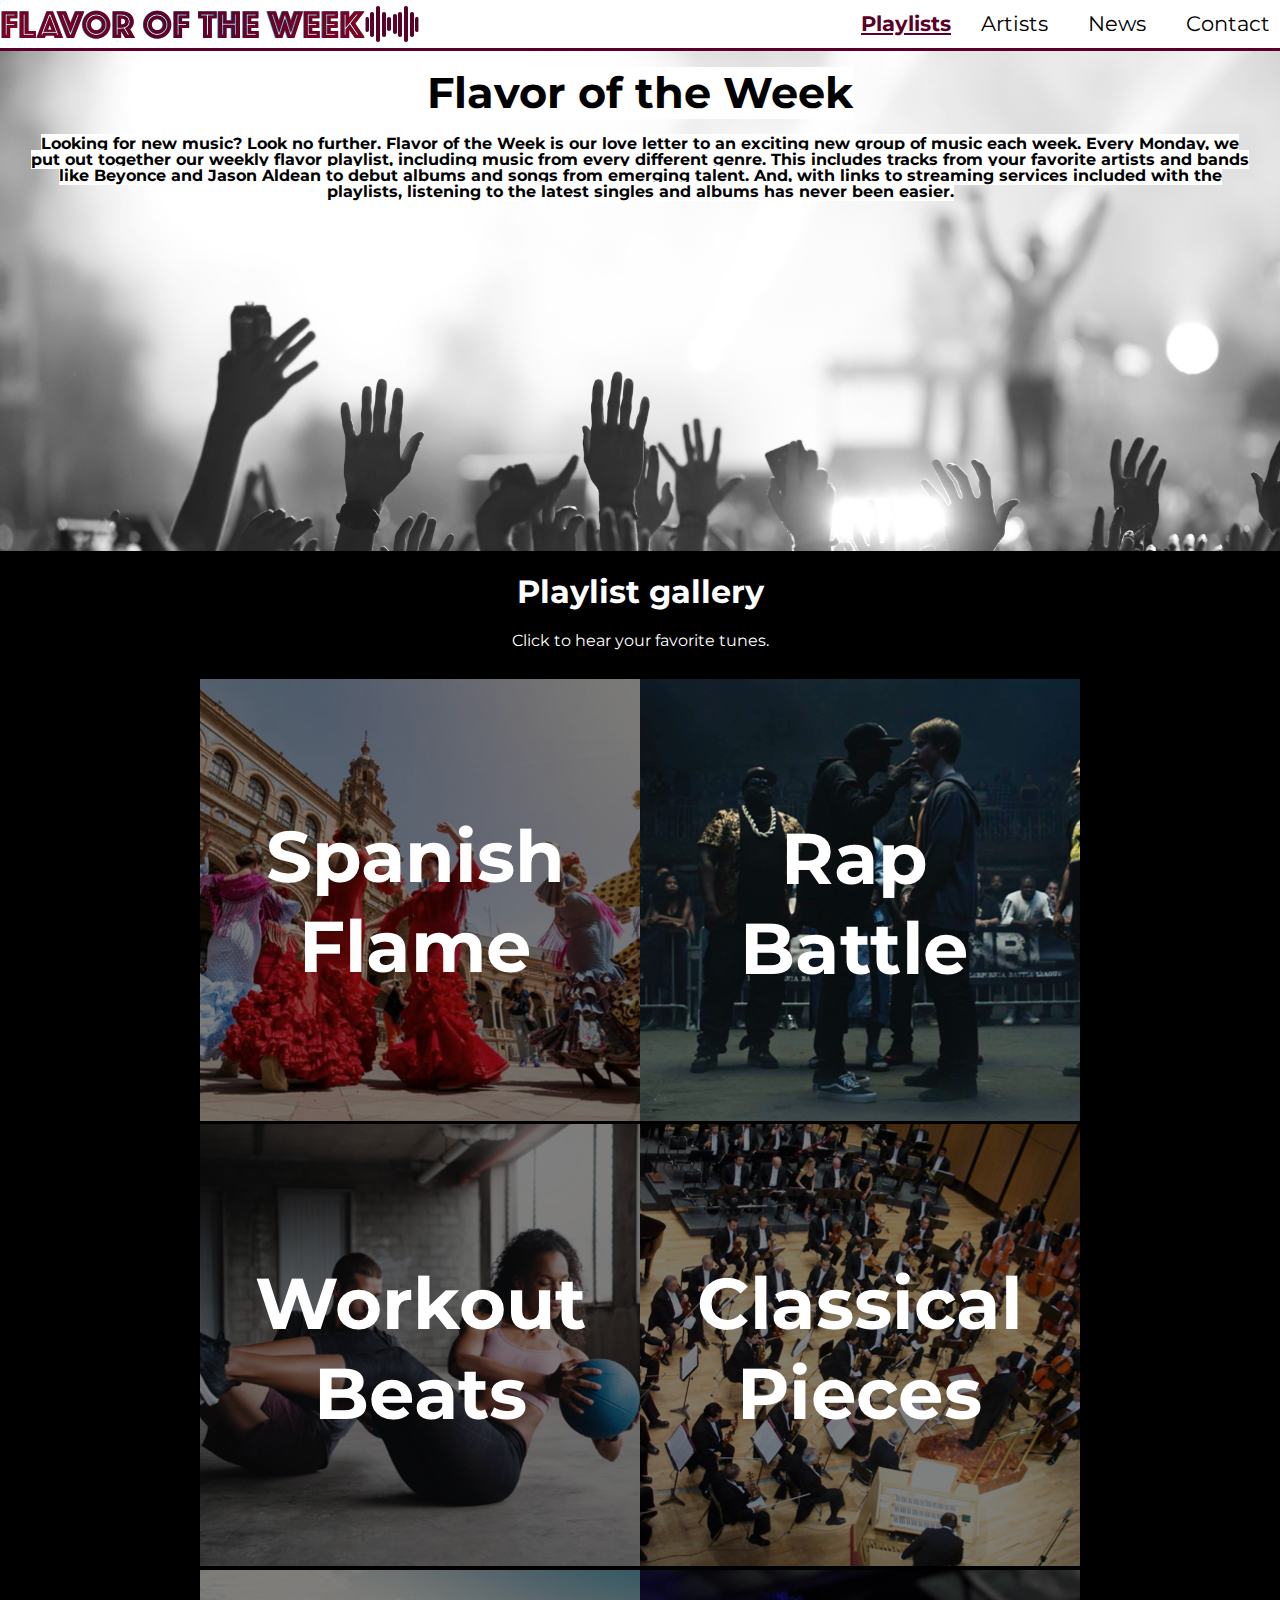
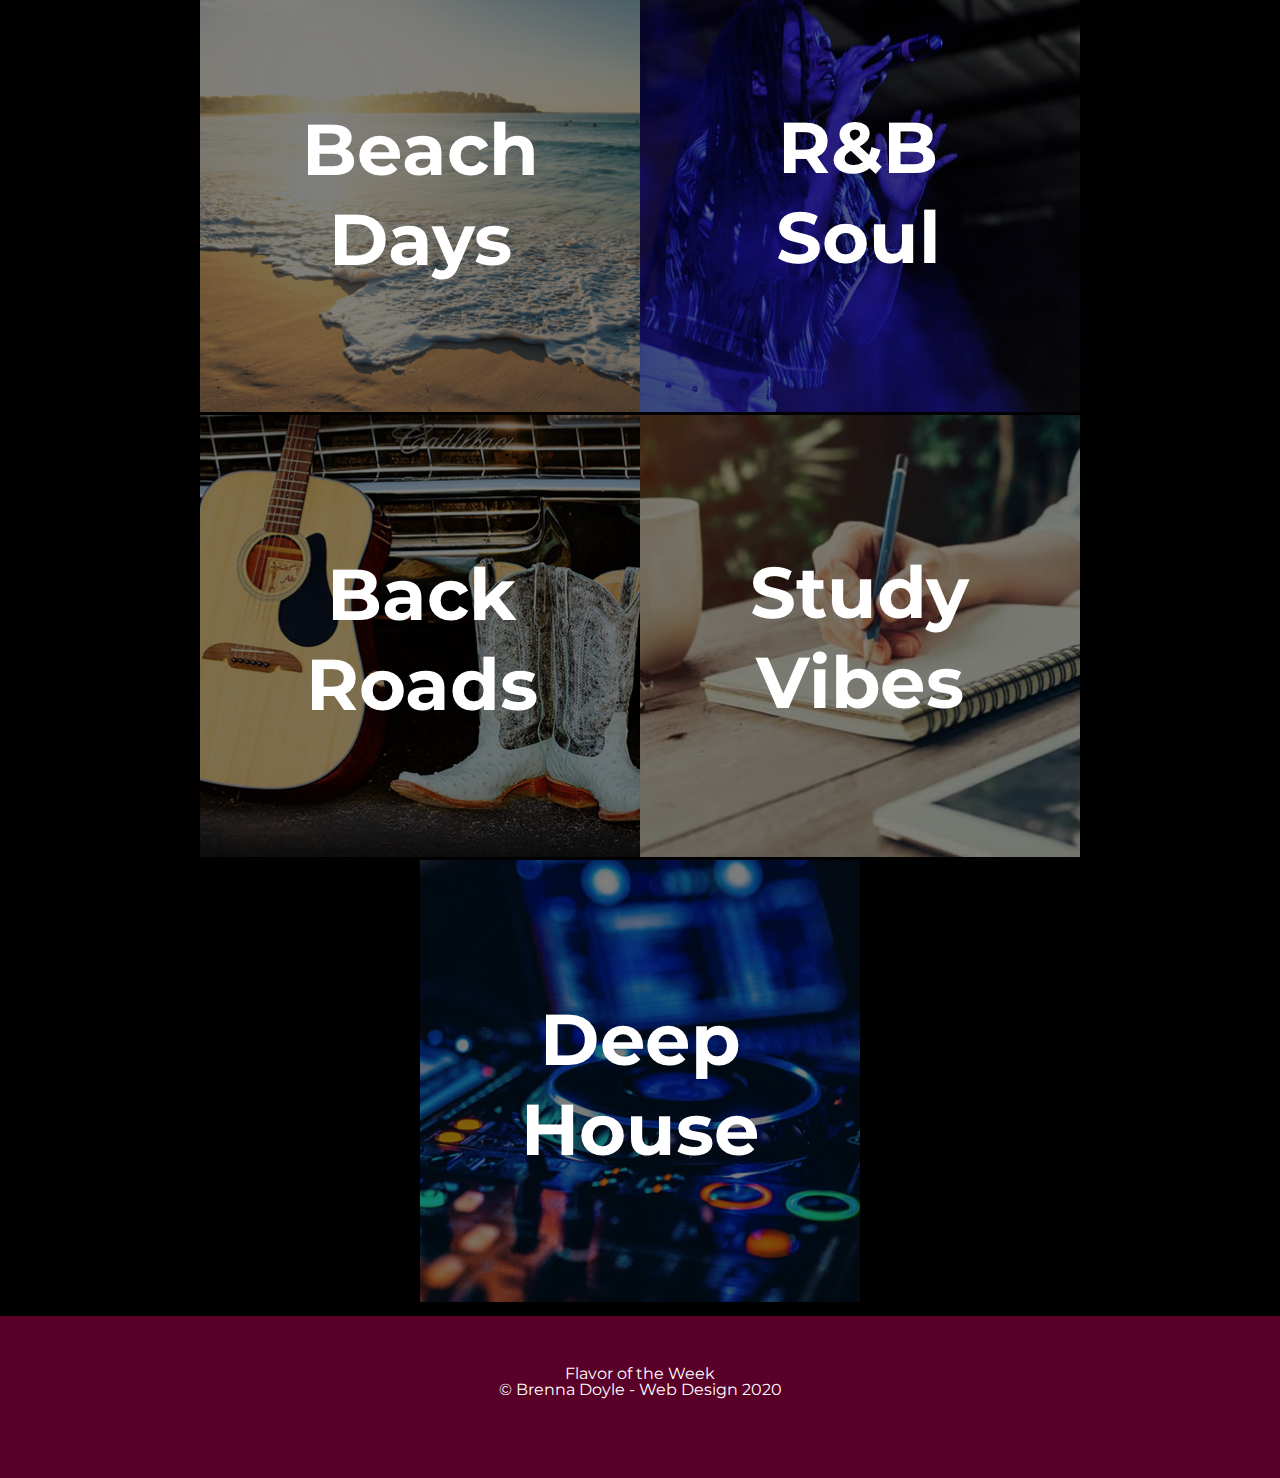
<file: index.html>
<!DOCTYPE html>
<html lang="en">
<head>
  <!-- Global site tag (gtag.js) - Google Analytics -->
  <script async src="https://www.googletagmanager.com/gtag/js?id=UA-254814370"></script>
  <script>
    window.dataLayer = window.dataLayer || [];
    function gtag(){dataLayer.push(arguments);}
    gtag('js', new Date());

    gtag('config', 'UA-254814370');
  </script>
    <meta charset="utf-8">
    <link rel="shortcut icon" type="image/png" href="images/logo-icon.png"/>
    <meta name="viewport" content="width=device-width, initial-scale=1">
    <link rel="stylesheet" type="text/css" href="css/html5reset.css">
    <link rel="stylesheet" type="text/css" href="css/style.css">
    <link href="https://fonts.googleapis.com/css2?family=Montserrat&display=swap" rel="stylesheet">
    <title>Welcome to Flavor of the Week</title>
  </head>
  <body>
    <a class = "skip" href="#about-header">Skip to Main Content</a>
    <header>
      <img src="images/logo.png" alt="logo" id = "logo">
      <nav>
        <ul class="nav_links">
          <li class="selected_nav_item"><a href="index.html">Playlists</a></li>
          <li class="nav_item"><a href="artists.html">Artists</a></li>
          <li class="nav_item"><a href="news.html">News</a></li>
          <li class="nav_item"><a href="contact.html">Contact</a></li>
        </ul>
    </nav>
  </header>
  <main class="about" id="about-header" tabindex="0">
    <div class="parallax">
      <h1><mark>Flavor of the Week</mark></h1>
      <p> <mark>Looking for new music? Look no further. Flavor of the Week is our love letter to an exciting new group of music each week. Every Monday, we put out together our weekly flavor playlist, including music from every different genre. This includes tracks from your favorite artists and bands like Beyonce and Jason Aldean to debut albums and songs from emerging talent. And, with links to streaming services included with the playlists, listening to the latest singles and albums has never been easier.</mark> </p>
    </div>
    <h2 id = "gallery">Playlist gallery</h2>
    <p>Click to hear your favorite tunes.</p>
        <div class="gallery"> 
          <a href="https://open.spotify.com/playlist/5bmH2R7yg2QEPfWEAaDgOZ?si=Z909CPCRSMCbSY291PKiuw" title = "Spanish Flame"><img id="image1" src="images/spanish.png" alt="Spanish" /></a>
          <a href="https://open.spotify.com/playlist/37i9dQZF1DX0XUsuxWHRQd?si=TwDpqgqsSEyB-JJGBOL0dg" title = "Rap Battle"><img id="image2" src="images/rap.png" alt="Rap" /></a>
          <a href="https://open.spotify.com/playlist/2RoLtMYv5xiwF1CQ0n3N4D?si=joHHuP1oRpaui4zLTXdPAw" title = "Workout Beats"><img id="image3" src="images/workout.png" alt="Workout" /></a>
          <a href="https://open.spotify.com/playlist/37i9dQZF1DWWEJlAGA9gs0?si=3QTGaTgSTC6u6K0vXhOhFA" title = "Classical Pieces"><img id="image4" src="images/classical.png" alt="Classical" /></a>
          <a href="https://open.spotify.com/playlist/3VZahDaRRP72rF6cT5mYZl?si=XVA4aHP4QfmUrTKn0UrW3A" title = "Beach Days"><img id="image5" src="images/beach.png" alt="Beach" /></a>
          <a href="https://open.spotify.com/playlist/5PUKj6WHKVVQdVN0mtGVvo?si=eZq-X0ouRn-KxcHTlYWr3Q" title = "R&B Soul"><img id="image6" src="images/r&b.png" alt="R&B" /></a>
          <a href="https://open.spotify.com/playlist/6nU0t33tQA2i0qTI5HiyRV?si=vfajmU0tSuCDpcu7sw0Gsg" title = "Back Roads"><img id="image7" src="images/country.png" alt="Country" /></a>
          <a href="https://open.spotify.com/playlist/10EQvDyb63HGwh7fKAMNUI?si=J7XwSKheQTiW6jOoOcyoKw" title = "Study Vibes"><img id="image8" src="images/study.png" alt="Study" /></a>
          <a href="https://open.spotify.com/playlist/6vDGVr652ztNWKZuHvsFvx?si=l4I_TWtwTR66jb0gy1qnJA" title = "Deep House"><img id="image9" src="images/house.png" alt="House" /></a>
        </div>
      </main>

    <footer>
      <p>Flavor of the Week <br/>
        &copy; Brenna Doyle - Web Design 2020</p>
    </footer>
  </body>
</html>
</file>
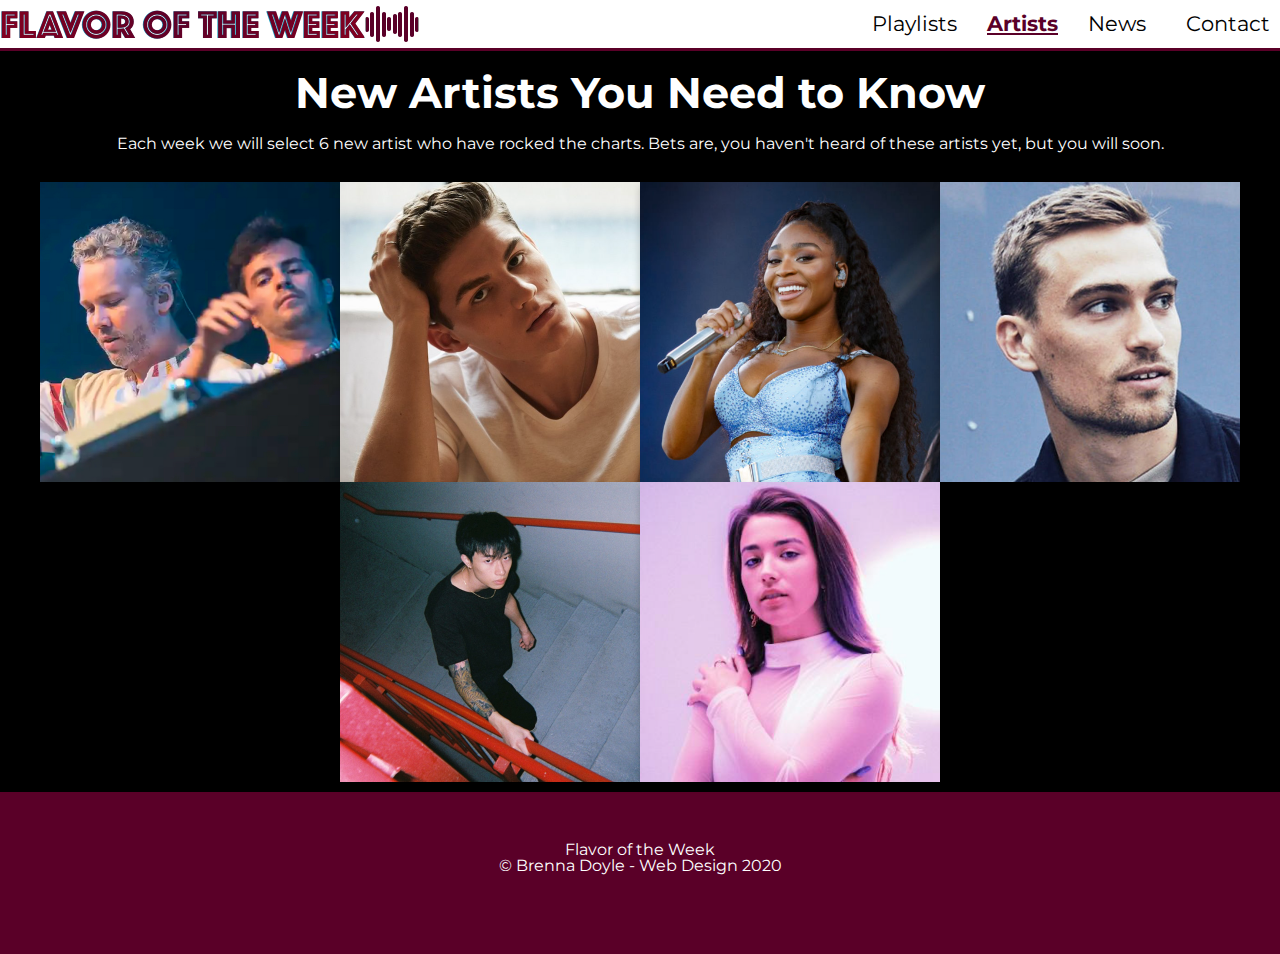
<file: artists.html>
<!DOCTYPE html>
<html lang="en">
<head>
  <!-- Global site tag (gtag.js) - Google Analytics -->
  <script async src="https://www.googletagmanager.com/gtag/js?id=UA-254814370"></script>
  <script>
    window.dataLayer = window.dataLayer || [];
    function gtag(){dataLayer.push(arguments);}
    gtag('js', new Date());

    gtag('config', 'UA-254814370');
  </script>
    <meta charset="utf-8">
    <link rel="shortcut icon" type="image/png" href="images/logo-icon.png"/>
    <meta name="viewport" content="width=device-width, initial-scale=1">
    <link rel="stylesheet" type="text/css" href="css/html5reset.css">
    <link rel="stylesheet" type="text/css" href="css/style.css">
    <link href="https://fonts.googleapis.com/css2?family=Montserrat&display=swap" rel="stylesheet">
    <title>New Artists</title>
  </head>
  <body>
    <a class = "skip" href="#artist-header">Skip to Main Content</a>
    <header>
      <img src="images/logo.png" alt="logo" id = "logo">
      <nav>
        <ul class="nav_links">
            <li class="nav_item"><a href="index.html">Playlists</a></li>
            <li class="selected_nav_item"><a href="artists.html">Artists</a></li>
            <li class="nav_item"><a href="news.html">News</a></li>
            <li class="nav_item"><a href="contact.html">Contact</a></li>
        </ul>
    </nav>
  </header>
  <main class="container" id="artist-header" tabindex="0">
    <h1>New Artists You Need to Know</h1>
    <p>Each week we will select 6 new artist who have rocked the charts. Bets are, you haven't heard of these artists yet, but you will soon.</p>
  <div class= "flip_flex">
    <div class="flip-card">
        <div class="flip-card-inner">
              <div class="flip-card-front">
                <img src="images/polopan.jpg" alt="polopan">
        </div>
        <div class="flip-card-back">
            <h1>Polo & Pan</h1> 
            <p>Techno House</p> 
            <p>Listen to <a href="https://open.spotify.com/track/260V7huyJrXnyYe0dFv2Fa?si=3TP-LYnvTZK_lPB2xpuRuQ">Polo & Pan</a></p>
        </div>
        </div>
    </div>
    <div class="flip-card">
        <div class="flip-card-inner">
            <div class="flip-card-front">
              <img src="images/ryland.jpg" alt="ryland">
            </div>
            <div class="flip-card-back">
              <h1>Ryland James</h1> 
              <p>Soul & Pop</p> 
              <p>Listen to <a href="https://open.spotify.com/track/4AoFhbd4nql7W5RFDjTj3O?si=lhpPRkXtTgOwQqJCaJVokQ">Ryland</a></p>
            </div>
        </div>
      </div>
        <div class="flip-card">
        <div class="flip-card-inner">
            <div class="flip-card-front">
              <img src="images/normani.jpg" alt="normani">
            </div>
            <div class="flip-card-back">
              <h1>Normani</h1> 
              <p>Breakout Pop Solo Artist</p> 
            <p>Listen to <a href="https://open.spotify.com/track/0rIAC4PXANcKmitJfoqmVm?si=JFecFAdkStqmZLWeq6qmqA">Normani</a></p>
            </div>
        </div>
        </div>
        <div class="flip-card">
          <div class="flip-card-inner">
          <div class="flip-card-front">
            <img src="images/rhys.jpg" alt="rhys">
          </div>
          <div class="flip-card-back">
              <h1>Rhys Lewis</h1> 
              <p>Soul Singer</p> 
              <p>Listen to <a href="https://open.spotify.com/track/48ZuloVdRcBiAgC4HMYmrI?si=Aa3ZGoJMRGOPKbMEDEXkkw">Rhys</a></p>
          </div>
        </div>
      </div>
      <div class="flip-card">
        <div class="flip-card-inner">
        <div class="flip-card-front">
          <img src="images/keshi.jpg" alt="keshi">
        </div>
        <div class="flip-card-back">
            <h1>keshi</h1> 
            <p>Low-Fi Hip Hop</p> 
            <p>Listen to <a href="https://open.spotify.com/track/7ivYWXqrPLs66YwakDuSim?si=7SVleFYwTraulK82oevv1Q">keshi</a></p>
        </div>
      </div>
    </div>
    <div class="flip-card">
      <div class="flip-card-inner">
      <div class="flip-card-front">
        <img src="images/alaina.jpg" alt="Alaina"></a>
      </div>
      <div class="flip-card-back">
          <h1>Alaina Castillo</h1> 
          <p>Latin Pop</p> 
          <p>Listen to <a href="https://open.spotify.com/track/2fAeROYFSbWdvML6rbnCar?si=RluEUSGlTUKVIDX4gbHnuQ">Alaina</a></p>
      </div>
    </div>
  </div>
    </div>
</main>

  <footer>
      <p>Flavor of the Week <br/>
        &copy; Brenna Doyle - Web Design 2020</p>
  </footer>
</body>
</html>
</file>
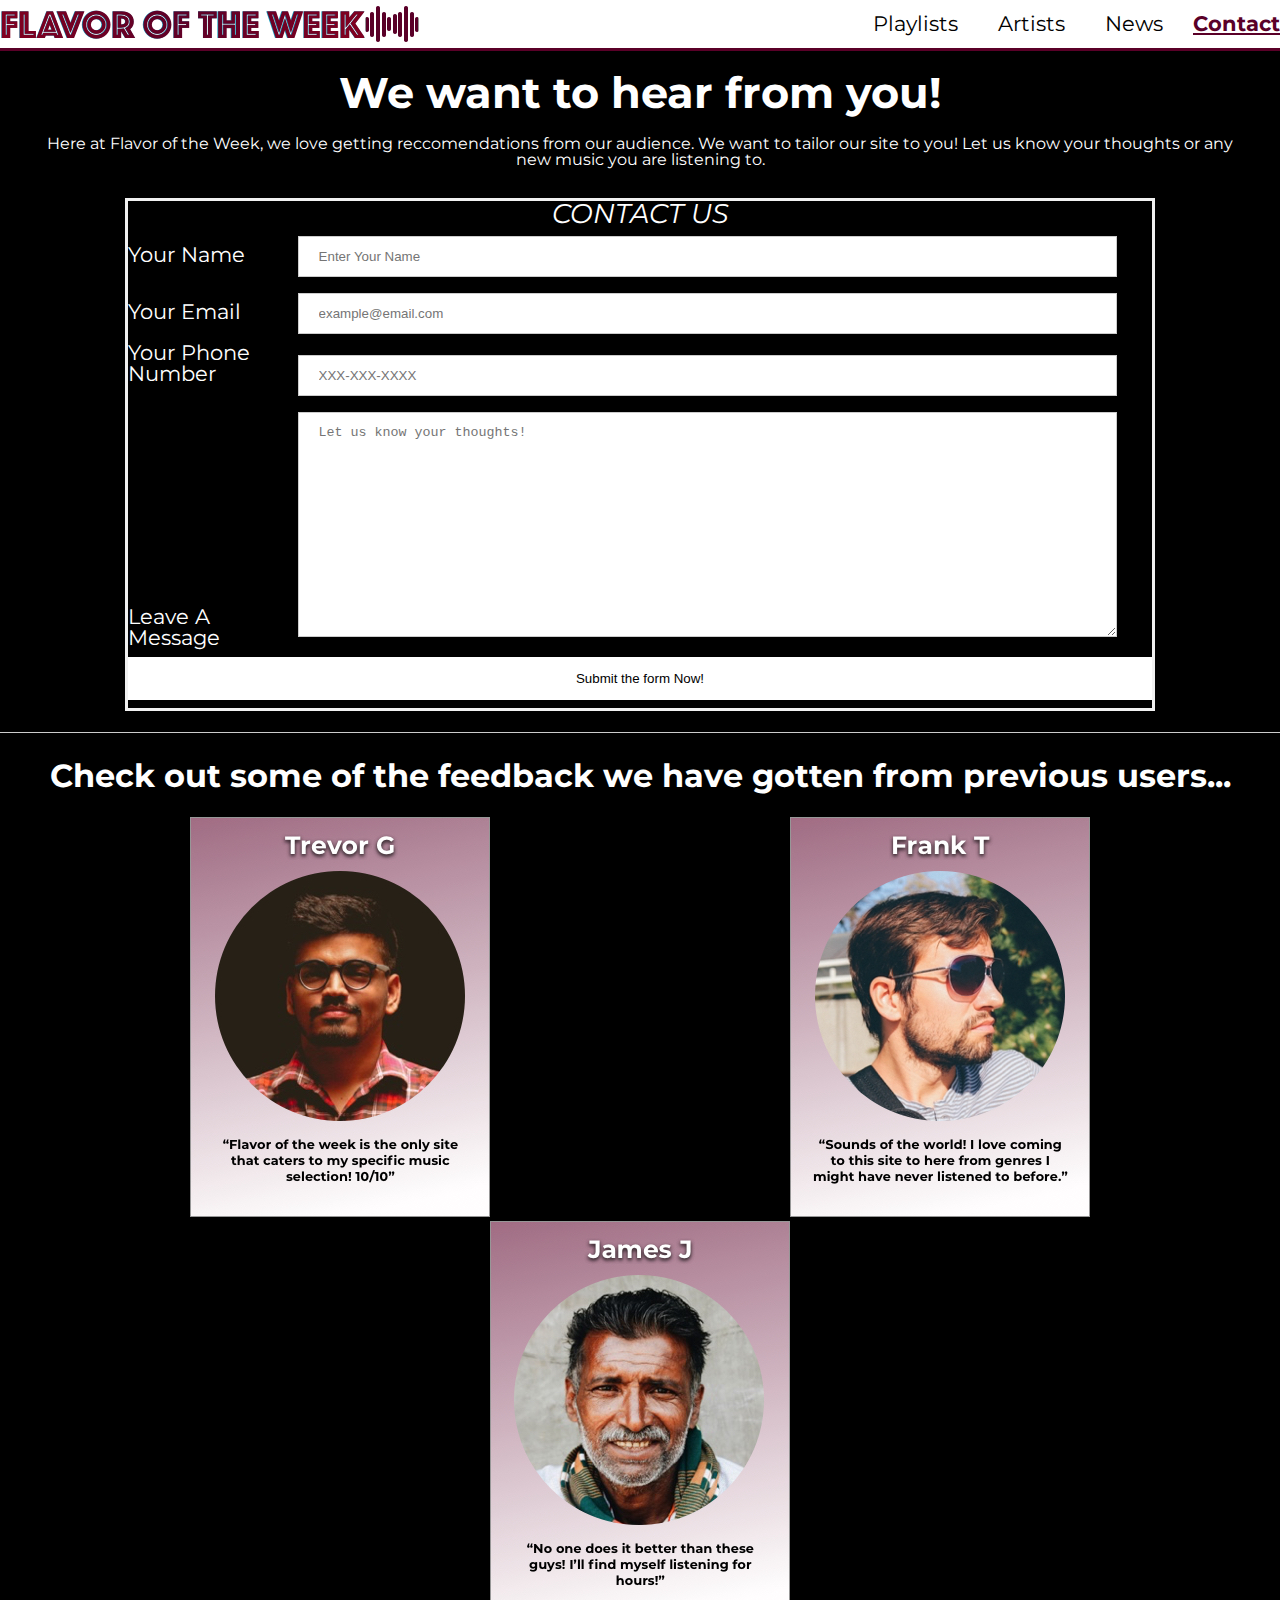
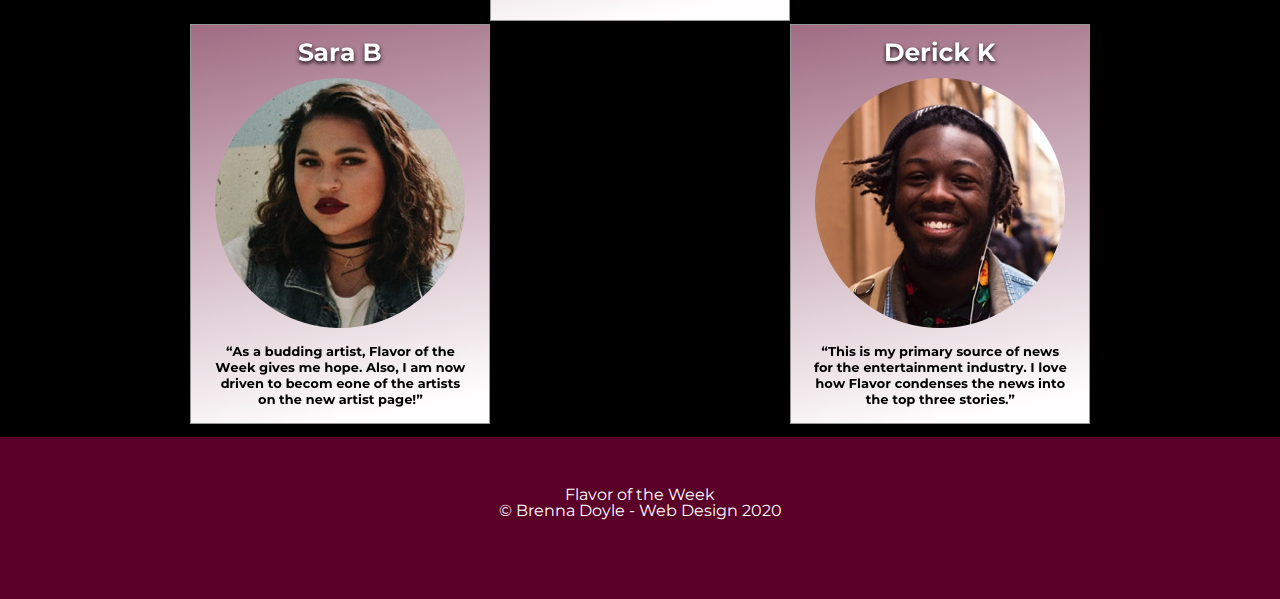
<file: contact.html>
<!DOCTYPE html>
<html lang="en">
<head>
  <!-- Global site tag (gtag.js) - Google Analytics -->
  <script async src="https://www.googletagmanager.com/gtag/js?id=UA-254814370"></script>
  <script>
    window.dataLayer = window.dataLayer || [];
    function gtag(){dataLayer.push(arguments);}
    gtag('js', new Date());

    gtag('config', 'UA-254814370');
  </script>
    <meta charset="utf-8">
    <link rel="shortcut icon" type="image/png" href="images/logo-icon.png"/>
    <meta name="viewport" content="width=device-width, initial-scale=1.0">
    <link rel="stylesheet" type="text/css" href="css/html5reset.css">
    <link rel="stylesheet" type="text/css" href="css/style.css">
    <link href="https://fonts.googleapis.com/css2?family=Montserrat&display=swap" rel="stylesheet">
    <title>Contact Us</title>
  </head>
  <body>
    <a class = "skip" href="#contact-header">Skip to Main Content</a>
    <header>
      <img src="images/logo.png" alt="logo" id = "logo">
      <nav>
        <ul class="nav_links">
            <li class="nav_item"><a href="index.html">Playlists</a></li>
            <li class="nav_item"><a href="artists.html">Artists</a></li>
            <li class="nav_item"><a href="news.html">News</a></li>
            <li class="selected_nav_item"><a href="contact.html">Contact</a></li>
        </ul>
    </nav>
  </header>
  <main class="container" id="contact-header" tabindex="0">
    <h1>We want to hear from you!</h1>
    <p>Here at Flavor of the Week, we love getting reccomendations from our audience. We want to tailor our site to you! Let us know your thoughts or any new music you are listening to.</p>
  <form action="https://formspree.io/f/myybjzge" method="POST"> <!--connect your code to form spree-->
  <fieldset>
    <legend>Contact Us</legend>
    <label for = "name_id"> Your Name </label> <!--ad a lable to each text inside the feilds and add a distinct id-->
    <input type="text" id = "name_id" placeholder="Enter Your Name" name = "name" required> <!--linek to the same id as above, add a name, and the word required mkes it a required feild-->

    <label for = "email_id"> Your Email </label>
    <input type="email" id = "email_id" placeholder="example@email.com" name = "email">


    <label for = "phone_id"> Your Phone Number </label> <!--add label with id-->
    <input type="tel" id = "phone_id" placeholder="XXX-XXX-XXXX"name= "phone"> <!--add name and id-->


    <label for = "mesg_id"> Leave A Message </label> <!--add label with id-->
    <textarea name = "mesg" id = "mesg_id" placeholder="Let us know your thoughts!"></textarea> <!--add name and id-->

    <!--<label for = "cbox_id"> Remember Me </label>  add label with id-->
    <!--<input type="checkbox" name = "cbox" id = "cbox_id">  <!--add name and id-->

    <input type="submit" value = "Submit the form Now!"> <!--add value for button-->
  </fieldset>
 </form>
 <hr>
 <h2>Check out some of the feedback we have gotten from previous users...</h2>
 <div class="grid2">
   <div class = "trevor">
    <img img src="images/trevor.jpg" alt="trevor">
   </div>
   <div class = "sarah">
    <img img src="images/sarah.jpg" alt="sarah">
   </div>
   <div class = "james">
    <img img src="images/james.jpg" alt="james">
   </div>
   <div class = "frank">
    <img img src="images/frank.jpg" alt="frank">
   </div>
   <div class = "derick">
    <img img src="images/derick.jpg" alt="derick">
   </div>
 </div>
</main>

<footer>
    <p>Flavor of the Week <br/>
      &copy; Brenna Doyle - Web Design 2020</p>
  </footer>
</body>
</html>
</file>
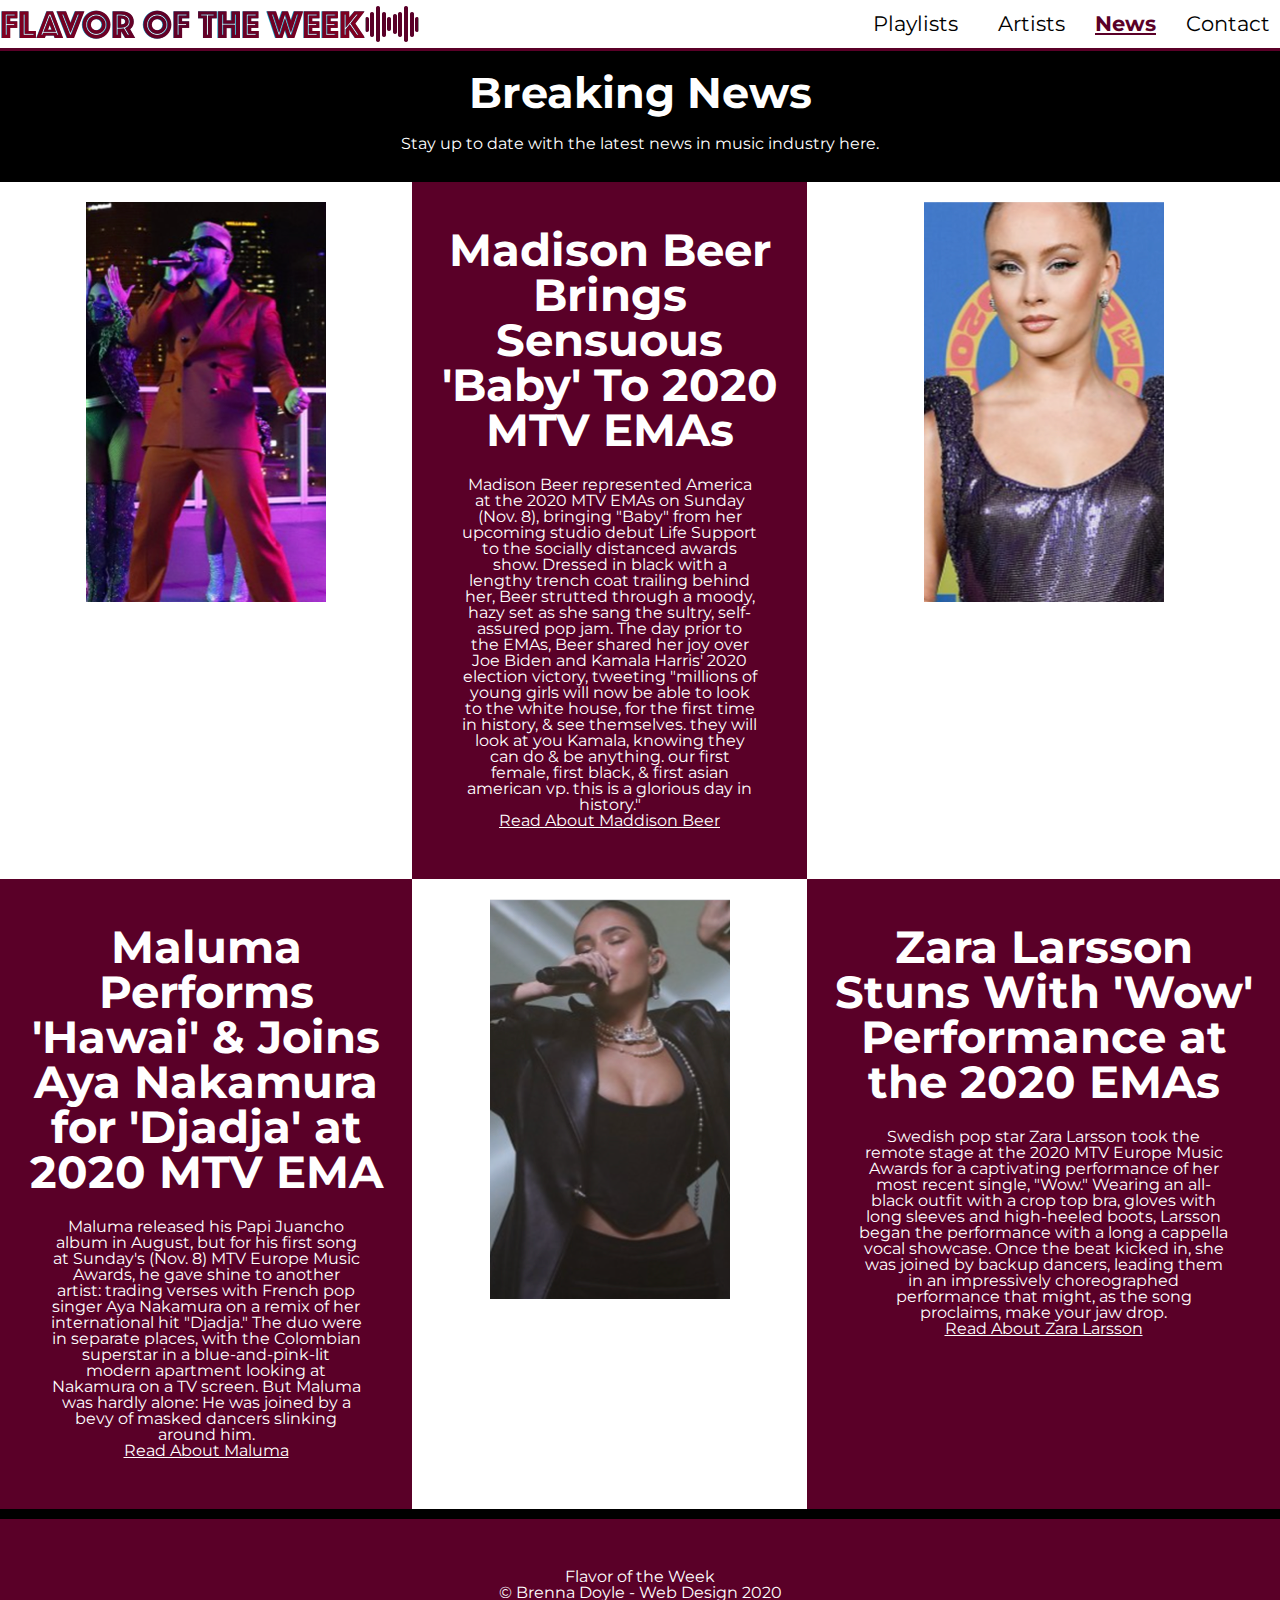
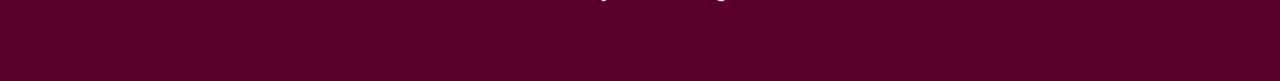
<file: news.html>
<!DOCTYPE html>
<html lang="en">
<head>
  <!-- Global site tag (gtag.js) - Google Analytics -->
  <script async src="https://www.googletagmanager.com/gtag/js?id=UA-254814370"></script>
  <script>
    window.dataLayer = window.dataLayer || [];
    function gtag(){dataLayer.push(arguments);}
    gtag('js', new Date());

    gtag('config', 'UA-254814370');
  </script>
    <meta charset="utf-8">
    <link rel="shortcut icon" type="image/png" href="images/logo-icon.png"/>
    <meta name="viewport" content="width=device-width, initial-scale=1">
    <link rel="stylesheet" type="text/css" href="css/html5reset.css">
    <link rel="stylesheet" type="text/css" href="css/style.css">
    <link href="https://fonts.googleapis.com/css2?family=Montserrat&display=swap" rel="stylesheet">
    <title>Breaking News</title>
  </head>
  <body>
    <a class = "skip" href="#news-header">Skip to Main Content</a>
    <header>
      <img src="images/logo.png" alt="logo" id = "logo">
      <nav>
        <ul class="nav_links">
            <li class="nav_item"><a href="index.html">Playlists</a></li>
            <li class="nav_item"><a href="artists.html">Artists</a></li>
            <li class="selected_nav_item"><a href="news.html">News</a></li>
            <li class="nav_item"><a href="contact.html">Contact</a></li>
        </ul>
    </nav>
  </header>
  <main class="news_container" id="news-header" tabindex="0">
    <h1>Breaking News</h1>
    <p>Stay up to date with the latest news in music industry here.</p>

    <div class="grid-container">
        <div class="beer_image">
            <img src="images/beer.jpg" alt="maddison beer"/>
        </div>
        <div class="news_text">
            <h2>Madison Beer Brings Sensuous 'Baby' To 2020 MTV EMAs</h2>
            <p>Madison Beer represented America at the 2020 MTV EMAs on Sunday (Nov. 8), bringing "Baby" from her upcoming studio debut Life Support to the socially distanced awards show. Dressed in black with a lengthy trench coat trailing behind her, Beer strutted through a moody, hazy set as she sang the sultry, self-assured pop jam.
                The day prior to the EMAs, Beer shared her joy over Joe Biden and Kamala Harris' 2020 election victory, tweeting "millions of young girls will now be able to look to the white house, for the first time in history, & see themselves. they will look at you Kamala, knowing they can do & be anything. our first female, first black, & first asian american vp. this is a glorious day in history."<br/>
                <a href= "https://www.billboard.com/articles/news/awards/9480500/madison-beer-baby-2020-mtv-emas/">Read About Maddison Beer</a></p>
        </div>
        <div class="maluma_image">
            <img src="images/maluma.jpg" alt="maluma"/>
        </div>
        <div class="news_text">
            <h2>Maluma Performs 'Hawai' & Joins Aya Nakamura for 'Djadja' at 2020 MTV EMA</h2>
            <p>Maluma released his Papi Juancho album in August, but for his first song at Sunday's (Nov. 8) MTV Europe Music Awards, he gave shine to another artist: trading verses with French pop singer Aya Nakamura on a remix of her international hit "Djadja."
                The duo were in separate places, with the Colombian superstar in a blue-and-pink-lit modern apartment looking at Nakamura on a TV screen. But Maluma was hardly alone: He was joined by a bevy of masked dancers slinking around him.<br/>
                <a href= "https://www.billboard.com/articles/news/awards/9480476/maluma-hawai-djadja-aya-nakamura-2020-mtv-ema/">Read About Maluma</a></p>
        </div>
        <div class="zara_image">
            <img src="images/zara.jpg" alt="zara Larsson"/>
        </div>
        <div class="news_text">
            <h2>Zara Larsson Stuns With 'Wow' Performance at the 2020 EMAs</h2>
            <p>Swedish pop star Zara Larsson took the remote stage at the 2020 MTV Europe Music Awards for a captivating performance of her most recent single, "Wow."
                Wearing an all-black outfit with a crop top bra, gloves with long sleeves and high-heeled boots, Larsson began the performance with a long a cappella vocal showcase. Once the beat kicked in, she was joined by backup dancers, leading them in an impressively choreographed performance that might, as the song proclaims, make your jaw drop.<br/>
                <a href= "https://www.billboard.com/articles/news/awards/9480481/zara-larsson-wow-2020-emas/">Read About Zara Larsson</a></p>
        </div>
</main>

    <footer>
        <p>Flavor of the Week <br/>
        &copy; Brenna Doyle - Web Design 2020</p>
    </footer>
</body>
</html>
</file>
<file: css/style.css>
body{
  font-family: 'Montserrat', sans-serif;
  margin: 0;
  padding: 0;
  font-size: 16pt; 
  background-color: black;
  overflow-x: hidden;
  position: relative
}

h1{
  font-size: 2em;
  text-align: center;
  line-height: 2;
  color: #fff;
}

h2{
  margin-top: 20px;
  margin-bottom: 20px;
  font-size: 1.5em;
  text-align: center;
  padding: 5px;
  color: white;
}

p {
  padding: 0 30px 30px;
  color: #fff;
  font-size: medium;
  text-align: center;
}

a{
  color: white;
}
a.skip{
  background-color: black;
  color: white;
  left: 0;
  padding: 6px;
  position: absolute;
  top: -40px;
  -webkit-transition: top 1s ease-out;
  transition: top 1s ease-out;
  z-index: 1;
}

a.skip:focus{
  top:20px;
  color: white;
  text-decoration-style: solid;
}

*:focus{
  border: 2px solid black;
}

footer{
  background-color: #5a0028;
  margin-top: 10px;
  color: white;
  padding: 50px;
  text-align: center;
}


@keyframes pulse {
	0% {
		transform: scale(0.95);
		box-shadow: 0 0 0 0 rgba(0, 0, 0, 0.7);
	}

	70% {
		transform: scale(1);
		box-shadow: 0 0 0 10px rgba(0, 0, 0, 0);
	}

	100% {
		transform: scale(0.95);
		box-shadow: 0 0 0 0 rgba(0, 0, 0, 0);
	}
}

#logo{
  box-shadow: 0 0 0 0 rgba(0, 0, 0, 1);
	transform: scale(1);
  animation: pulse 5s infinite;
  max-width: 75%;
  height: auto;
}

.parallax{
  background-attachment: fixed;      
  background-position: center;  
  background-repeat: no-repeat; 
  background-size: cover;       
  color: black;
  height: 500px;                
  background-image: url('../images/header.jpg');
}
mark{
  background-color: white;
  color: black;
  font-style: normal;
}
.flex-container {
  display: flex;
  flex-wrap: wrap;
  font-size: 30px;
  text-align: center;
}

.gallery{
  display: flex; 
  justify-content: center; 
  align-items: center;   
  flex-wrap: wrap;  
  min-height: 500px;
  overflow: hidden;
}

.gallery > img{
  border: 10px;
  margin: 10px;
  width: 400px;
}

.gallery img:hover {
  animation: shake 0.5s;
  filter: grayscale(100%);
  border: 3px solid white;
  animation-iteration-count: infinite;
}

@keyframes shake {
  0% { transform: translate(1px, 1px) rotate(0deg); }
  10% { transform: translate(-1px, -2px) rotate(-1deg); }
  20% { transform: translate(-3px, 0px) rotate(1deg); }
  30% { transform: translate(3px, 2px) rotate(0deg); }
  40% { transform: translate(1px, -1px) rotate(1deg); }
  50% { transform: translate(-1px, 2px) rotate(-1deg); }
  60% { transform: translate(-3px, 1px) rotate(0deg); }
  70% { transform: translate(3px, 1px) rotate(-1deg); }
  80% { transform: translate(-1px, -1px) rotate(1deg); }
  90% { transform: translate(1px, 2px) rotate(0deg); }
  100% { transform: translate(1px, -2px) rotate(-1deg); }
}
header{
  background: #fff;
  border-bottom: 3px solid #5a0028;
  display: flex;
  flex-direction: column;
  align-items: center;
}

.nav_links{
  display: flex;
  flex-flow: column wrap;
}

.nav_item a{
  color: black;
  text-decoration: none;
}
.selected_nav_item a{
  color: #5a0028;
  font-weight: bold;
}

.nav_item a:hover, a:focus{
  text-decoration: underline;
  -webkit-text-decoration-style: dotted;
          text-decoration-style: dotted;
}

.container {
  display: block;
}
.news_container{
  display: block;
}

.grid-container{
  display: grid;
  grid-template-rows: auto auto auto auto auto auto;
}
.beer_image, .maluma_image, .zara_image{
  background-color: white;
  overflow: hidden;
}
.news_text{
  background-color: #5a0028;
}

.grid-container > div {
  text-align: center;
  padding: 20px 20px;
  font-size: 30px;
}

.flip_flex {
  display: flex;
  flex-wrap: wrap;
  justify-content: center;
}

.flip-card {
  display: flex;
  background-color: transparent;
  width: 300px;
  height: 300px;
  perspective: 1000px;
}

.flip-card-inner {
  display: flex;
  position: relative;
  width: 100%;
  height: 100%;
  text-align: center;
  transition: transform 0.6s;
  transform-style: preserve-3d;
  box-shadow: 0 4px 8px 0 rgba(0,0,0,0.2);
  
}

.flip-card:hover .flip-card-inner{
  transform: rotateY(180deg);
}

.flip-card-front, .flip-card-back {
  position: absolute;
  width: 100%;
  height: 100%;
  -webkit-backface-visibility: hidden;
  backface-visibility: hidden;
}

.flip-card-front {
  background-color: #bbb;
  color: black;
}

.flip-card-front img{
  width:300px;
  height:300px;
}

.flip-card-back {
  background-color: #5a0028;
  color: white;
  transform: rotateY(180deg);
}
.flip-card-back a:focus{
  color: white;
}

form {
  border: 3px solid #f1f1f1;
}

legend{ 
  font-size: 125%;
  font-style:italic;
  text-transform: uppercase;
  text-align: center;
  color: white;
}

label{
  display: inline-block;
  margin-right:10px;
  width:15%;
  color: white;
}
input {
  width: 100%;
  padding: 12px 20px;
  margin: 8px 0;
  display: inline-block;
  border: 1px solid #ccc;
  box-sizing: border-box;
}
span{
  margin-left:20%;
  font-family: italic;
  font-weight: bold;
}

textarea{
  width: 100%;
  height: 35vh;
  padding: 12px 20px;
  margin: 8px 0;
  display: inline-block;
  border: 1px solid #ccc;
  box-sizing: border-box;
}


input[type=checkbox]{
    display:inline;
    width:inherit;
}

input[type=submit] {
  background-color: white;
  color: black;
  padding: 14px 20px;
  margin: 8px 0;
  border: none;
  cursor: pointer;
  width: 100%;
}

input[type=submit]:hover {
  opacity: 0.8;
}

.grid2{
  display: grid;
  justify-content: center;
  grid-template-rows: auto auto auto auto auto; 
}

@media screen and (min-width: 500px){
  .grid-container{
    display: grid;
    grid-template-rows: auto auto auto;
    grid-template-columns: auto auto;
  }
  .beer_image, .maluma_image, .zara_image{
    grid-column-start: 1 / span 1;
  }
  .news_text{
    grid-column-start: 2 / span 2;
  }
  .grid2{
    display: grid;
    justify-content: center;
    grid-template-rows: auto auto auto;
    grid-template-columns: auto auto;
    }
  .trevor{
    grid-row: 1/auto;
    grid-column: 1/auto;
  }
  .sarah{
    grid-row: 1/auto;
    grid-column: 2/auto;
  }
  .james{
    grid-row: 2/auto;
    grid-column: 1/auto;
  }
  .frank{
    grid-row: 2/auto;
    grid-column: 2/auto;
  }
  .derick{
    grid-row: 3/auto;
    grid-column: 1/auto;
  }
  .nav_links{ 
    display: flex;
    flex-direction: row;
    gap: 20px;
  }
}
@media screen and (min-width: 850px){
  .grid-container{
    display: grid;
    grid-template-rows: auto auto;
    grid-template-columns: auto auto auto;
  }
  .maluma_image{
    grid-row: 1/auto;
    grid-column: 1/auto;
  }
  .zara_image{
    grid-row: 1/auto;
    grid-column: 3/auto;
  }
  .beer_image{
    grid-row: 2/auto;
    grid-column: 2/auto;
  }

  .news_text{
    grid-column-start: 2 / span 1;
  }

  .grid2{
    display: grid;
    justify-content: center;
    grid-template-rows: auto auto auto;
    grid-template-columns: auto auto auto;
    }
  .trevor{
    grid-row: 1/auto;
    grid-column: 1/auto;
  }
  .sarah{
    grid-row: 3/auto;
    grid-column: 1/auto;
  }
  .james{
    grid-row: 2/auto;
    grid-column: 2/auto;
  }
  .frank{
    grid-row: 1/auto;
    grid-column: 3/auto;
  }
  .derick{
    grid-row: 3/auto;
    grid-column: 3/auto;
  }
  header{ 
    display: flex;
    flex-direction: row;
    justify-content: space-between;
  }

  .nav_links{ 
    display: flex;
    flex-direction: row;
  }

  .nav_item a{
    padding: 10px;
  }

form{
  width: 80%;
  margin: 0 auto;
}

input{
  width:80%;
}

textarea{
  width:80%;
  height: 25vh;
}

div + label{
  line-height: 25vh;
  vertical-align:top;
}
}

@media screen and (prefers-reduced-motion: reduce){
  #logo{
    animation: none;
  }
  .gallery img:hover{
    animation: none;
  }
  .flip-card-inner{
    transition: none;
  }
  .parallax{
    background-attachment: initial;
}
  a.skip{
    -webkit-transition: none; /* sets to default setting */
    transition: none;        /* sets to default setting */
  }
}
</file>
